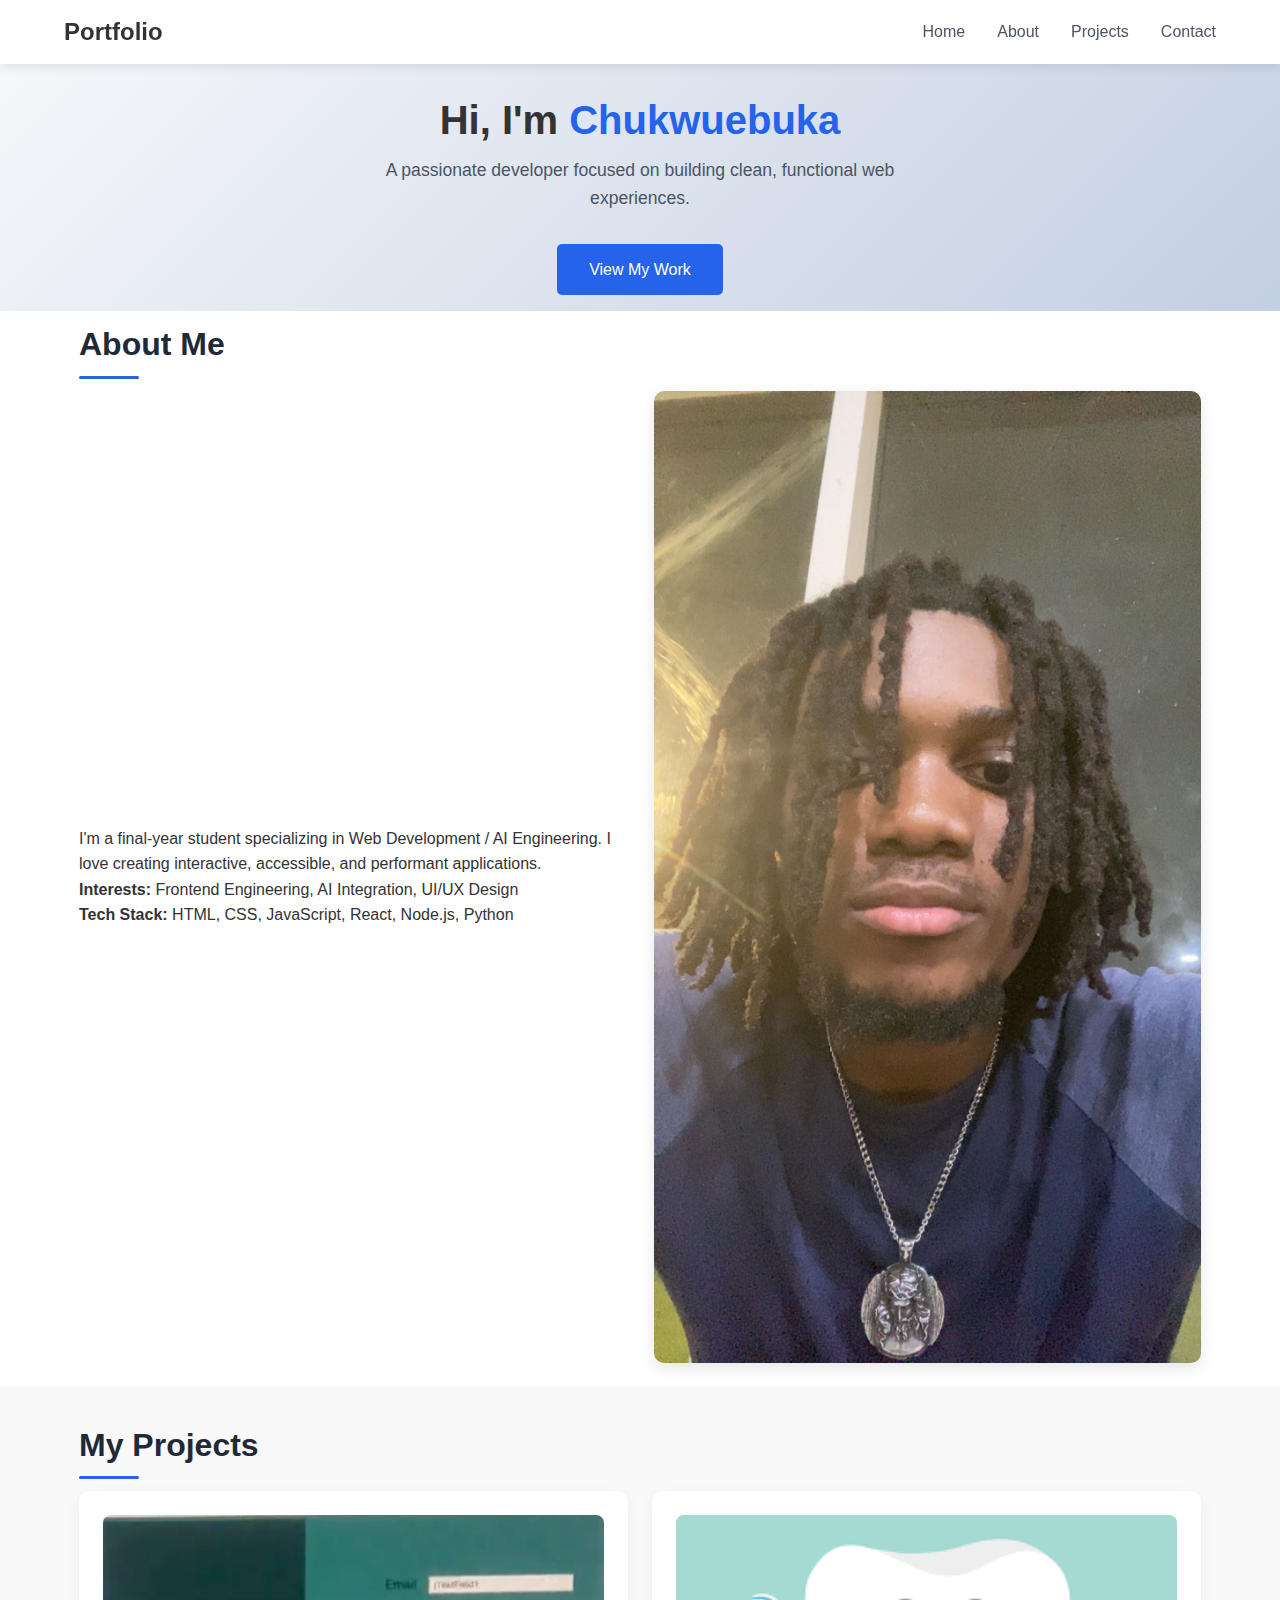
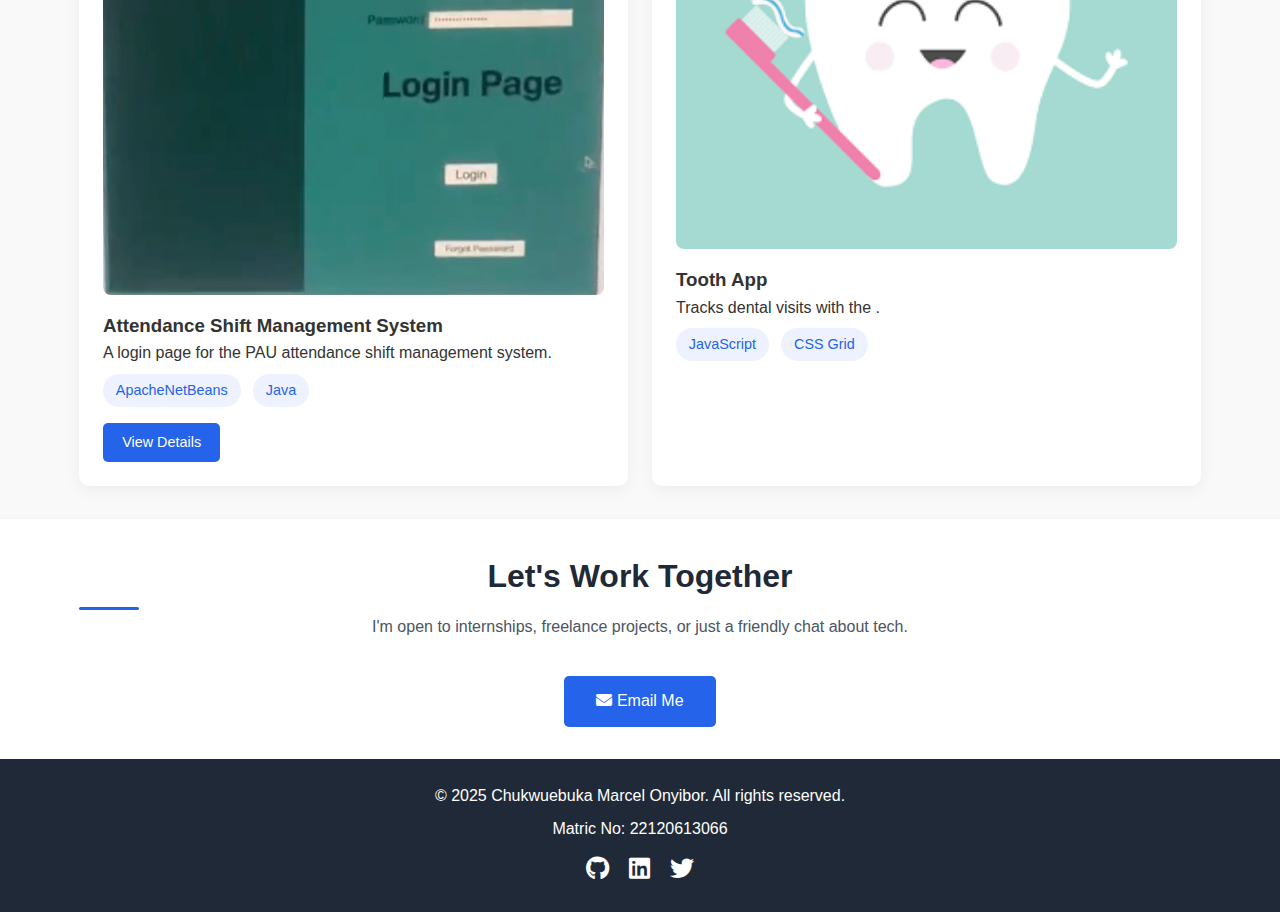
<file: index.html>
<!DOCTYPE html>
<html lang="en">
<head>
    <meta charset="UTF-8">
    <meta name="viewport" content="width=device-width, initial-scale=1.0">
    <title>My Portfolio | Developer</title>
    <link rel="stylesheet" href="style.css">
    <link rel="stylesheet" href="https://cdnjs.cloudflare.com/ajax/libs/font-awesome/6.4.0/css/all.min.css">
</head>
<body>
    <!-- Navigation -->
    <nav>
        <div class="container nav-container">
            <a href="#" class="logo">Portfolio</a>
            <ul class="nav-links">
                <li><a href="#home">Home</a></li>
                <li><a href="#about">About</a></li>
                <li><a href="#projects">Projects</a></li>
                <li><a href="#contact">Contact</a></li>
            </ul>
            <button class="menu-toggle" aria-label="Toggle menu">
                <i class="fas fa-bars"></i>
            </button>
        </div>
    </nav>

    <!-- Hero / Home -->
    <section id="home" class="hero">
        <div class="container">
            <h1>Hi, I'm <span class="highlight">Chukwuebuka</span></h1>
            <p>A passionate developer focused on building clean, functional web experiences.</p>
            <a href="#projects" class="btn">View My Work</a>
        </div>
    </section>

    <!-- About Me -->
    <section id="about" class="about">
        <div class="container">
            <h2>About Me</h2>
            <div class="about-content">
                <div class="about-text">
                    <p>I'm a final-year student specializing in Web Development / AI Engineering. I love creating interactive, accessible, and performant applications.</p>
                    <p><strong>Interests:</strong> Frontend Engineering, AI Integration, UI/UX Design</p>
                    <p><strong>Tech Stack:</strong> HTML, CSS, JavaScript, React, Node.js, Python</p>
                </div>
                <div class="about-image">
                    <img src="images/profile.jpg" alt="Profile Picture">
                </div>
            </div>
        </div>
    </section>

    <!-- Projects Section -->
    <section id="projects" class="projects">
        <div class="container">
            <h2>My Projects</h2>
            <div class="project-grid">
                <!-- Project 1 -->
                <article class="project-card">
                    <img src="images/AttendanceShiftProject.jpg" alt="Attendance Shift Project Screenshot">
                    <h3>Attendance Shift Management System</h3>
                    <p>A login page for the PAU attendance shift management system.</p>
                    <div class="tech-stack">
                        <span>ApacheNetBeans</span>
                        <span> Java</span>
                    </div>
                    <a href="project-details.html" class="btn-small">View Details</a>
                </article>
                <!-- Project 2 -->
                <article class="project-card">
                    <img src="images/toothapp.png" alt="Project 2 Screenshot">
                    <h3>Tooth App</h3>
                    <p>Tracks dental visits with the .</p>
                    <div class="tech-stack">
                        <span>JavaScript</span>
                        <span>CSS Grid</span>
                    </div>

                </article>
            </div>
        </div>
    </section>

    <!-- Call to Action -->
    <section id="contact" class="cta">
        <div class="container">
            <h2>Let's Work Together</h2>
            <p>I'm open to internships, freelance projects, or just a friendly chat about tech.</p>
            <div class="cta-buttons">
                <a href="mailto:ebukaonyibor100@gmail.com" class="btn">
                    <i class="fas fa-envelope"></i> Email Me
               
                </a>
            </div>
        </div>
    </section>

    <!-- Footer -->
    <footer>
        <div class="container">
            <p>&copy; 2025 Chukwuebuka Marcel Onyibor. All rights reserved.</p>
            <p>Matric No: 22120613066</p>
            
            <div class="social-links">
                <a href="#"><i class="fab fa-github"></i></a>
                <a href="#"><i class="fab fa-linkedin"></i></a>
                <a href="#"><i class="fab fa-twitter"></i></a>
            </div>
        </div>
    </footer>

    <script src="script.js"></script>
</body>
</html>
</file>
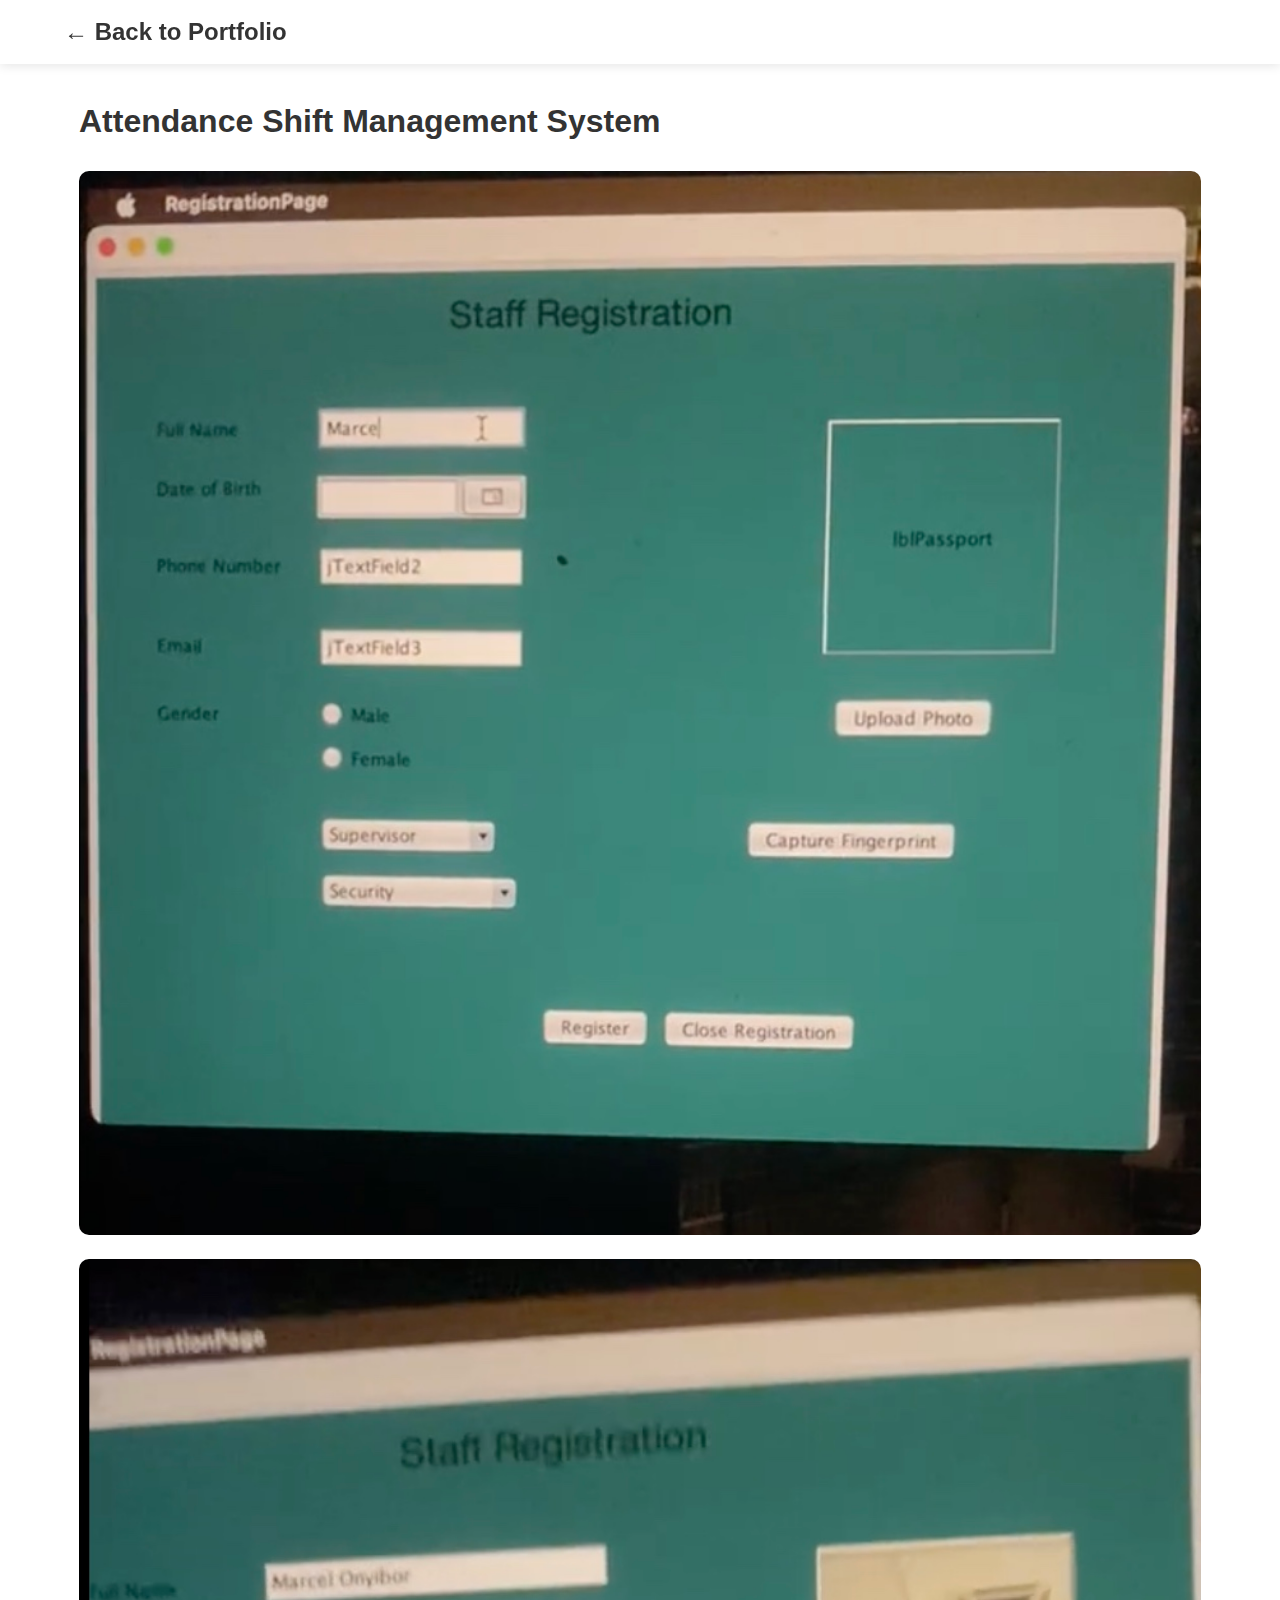
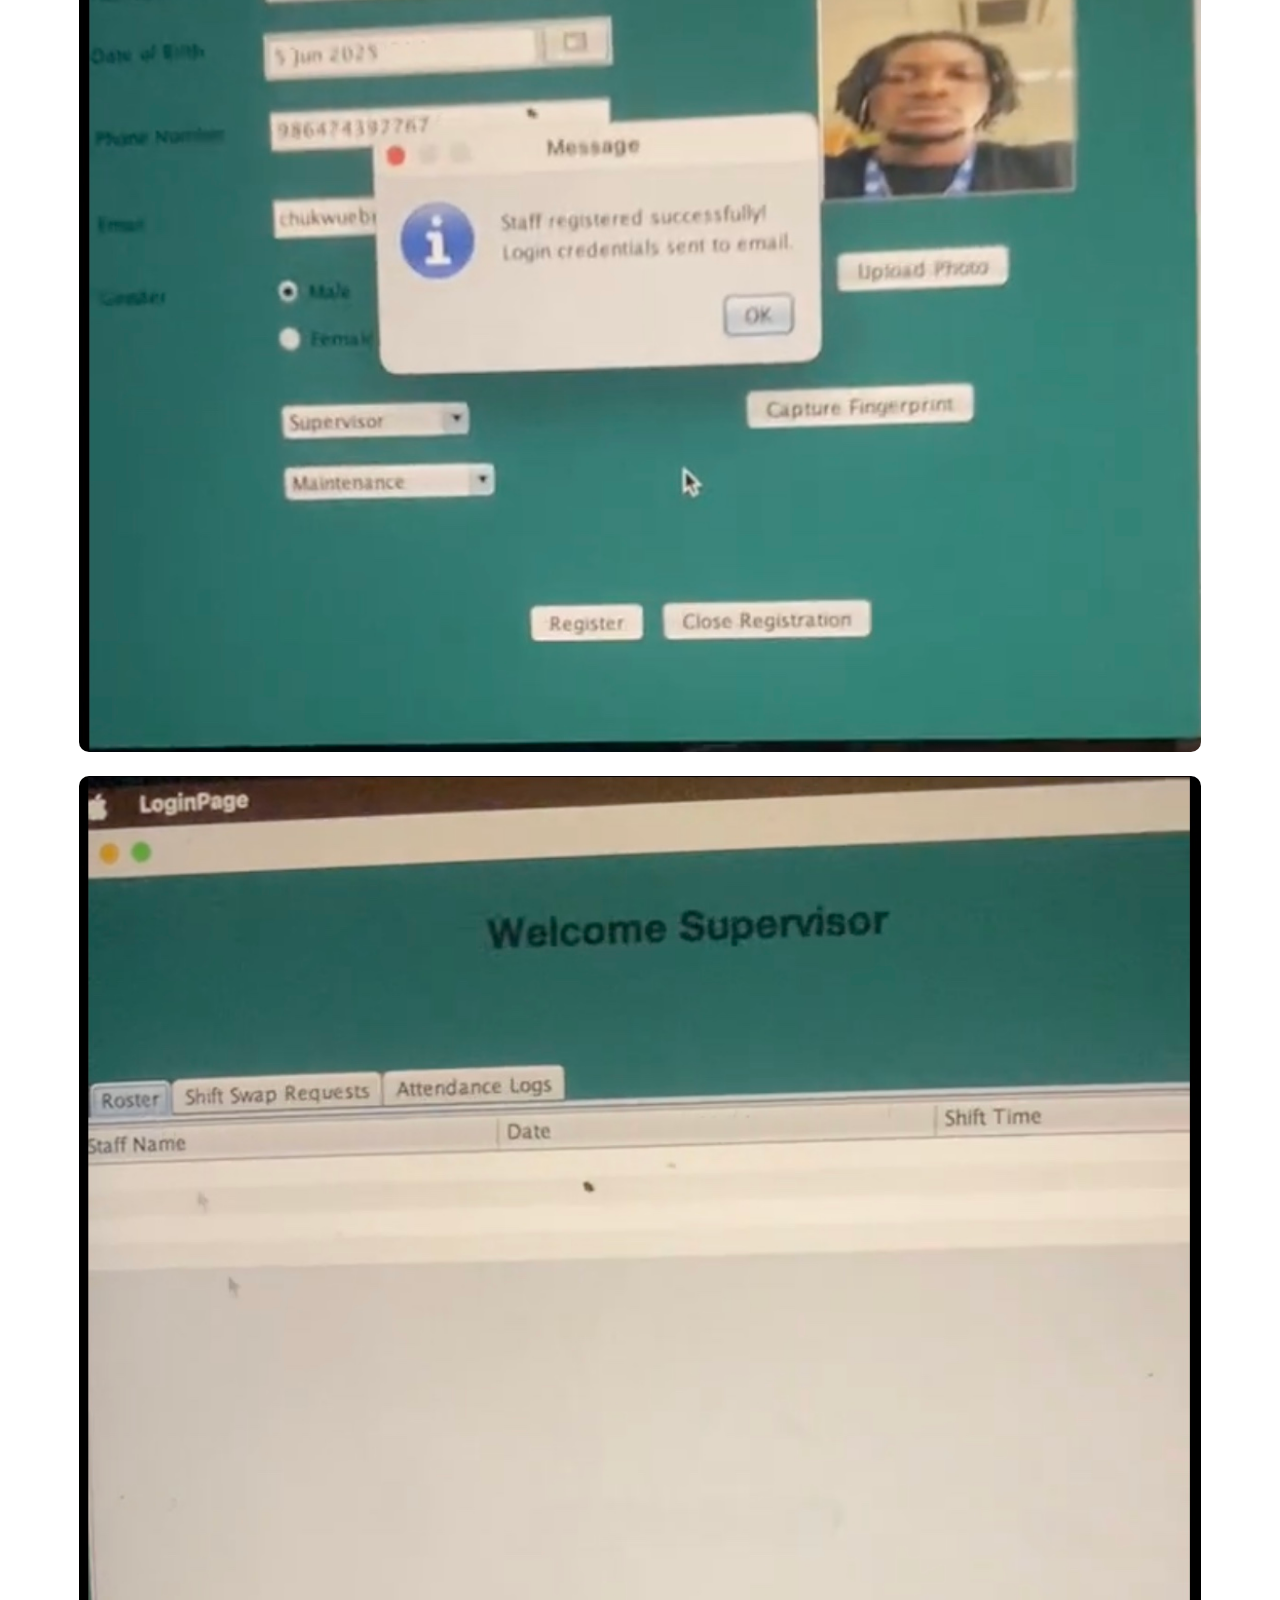
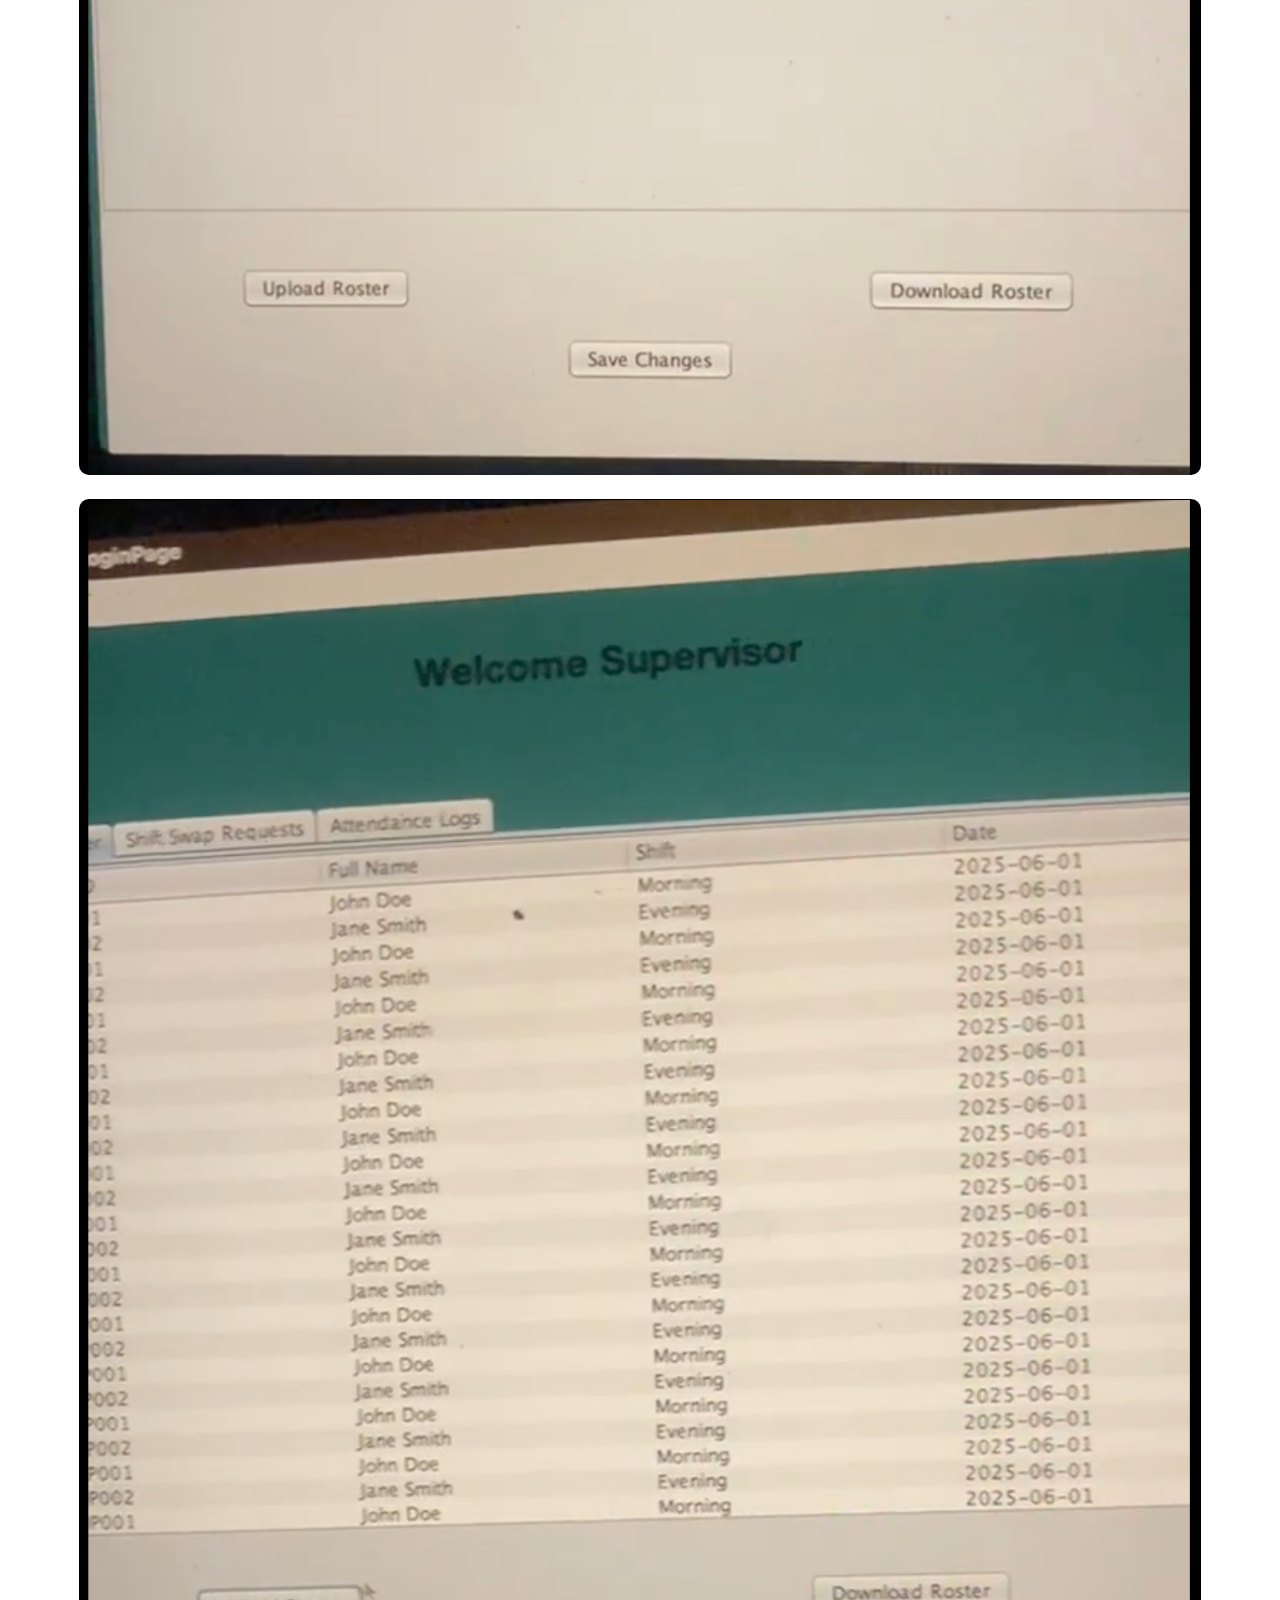
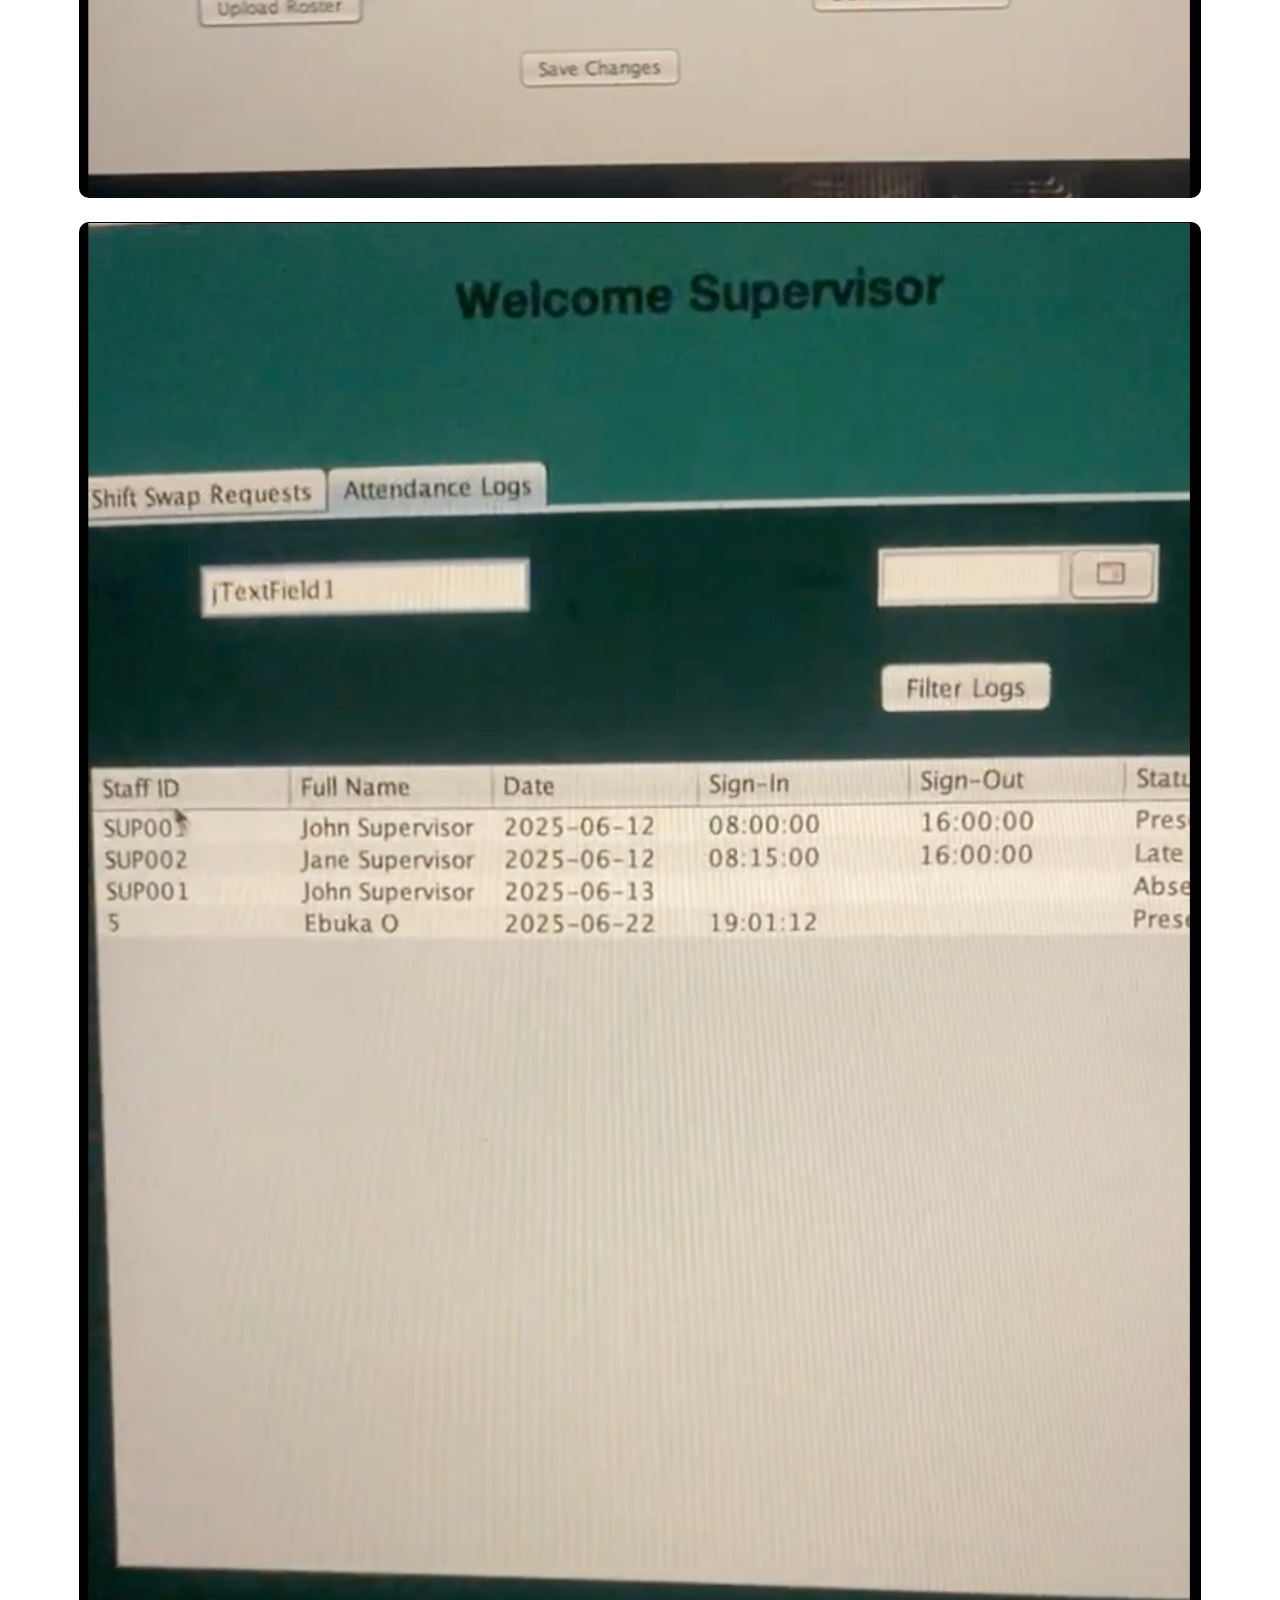
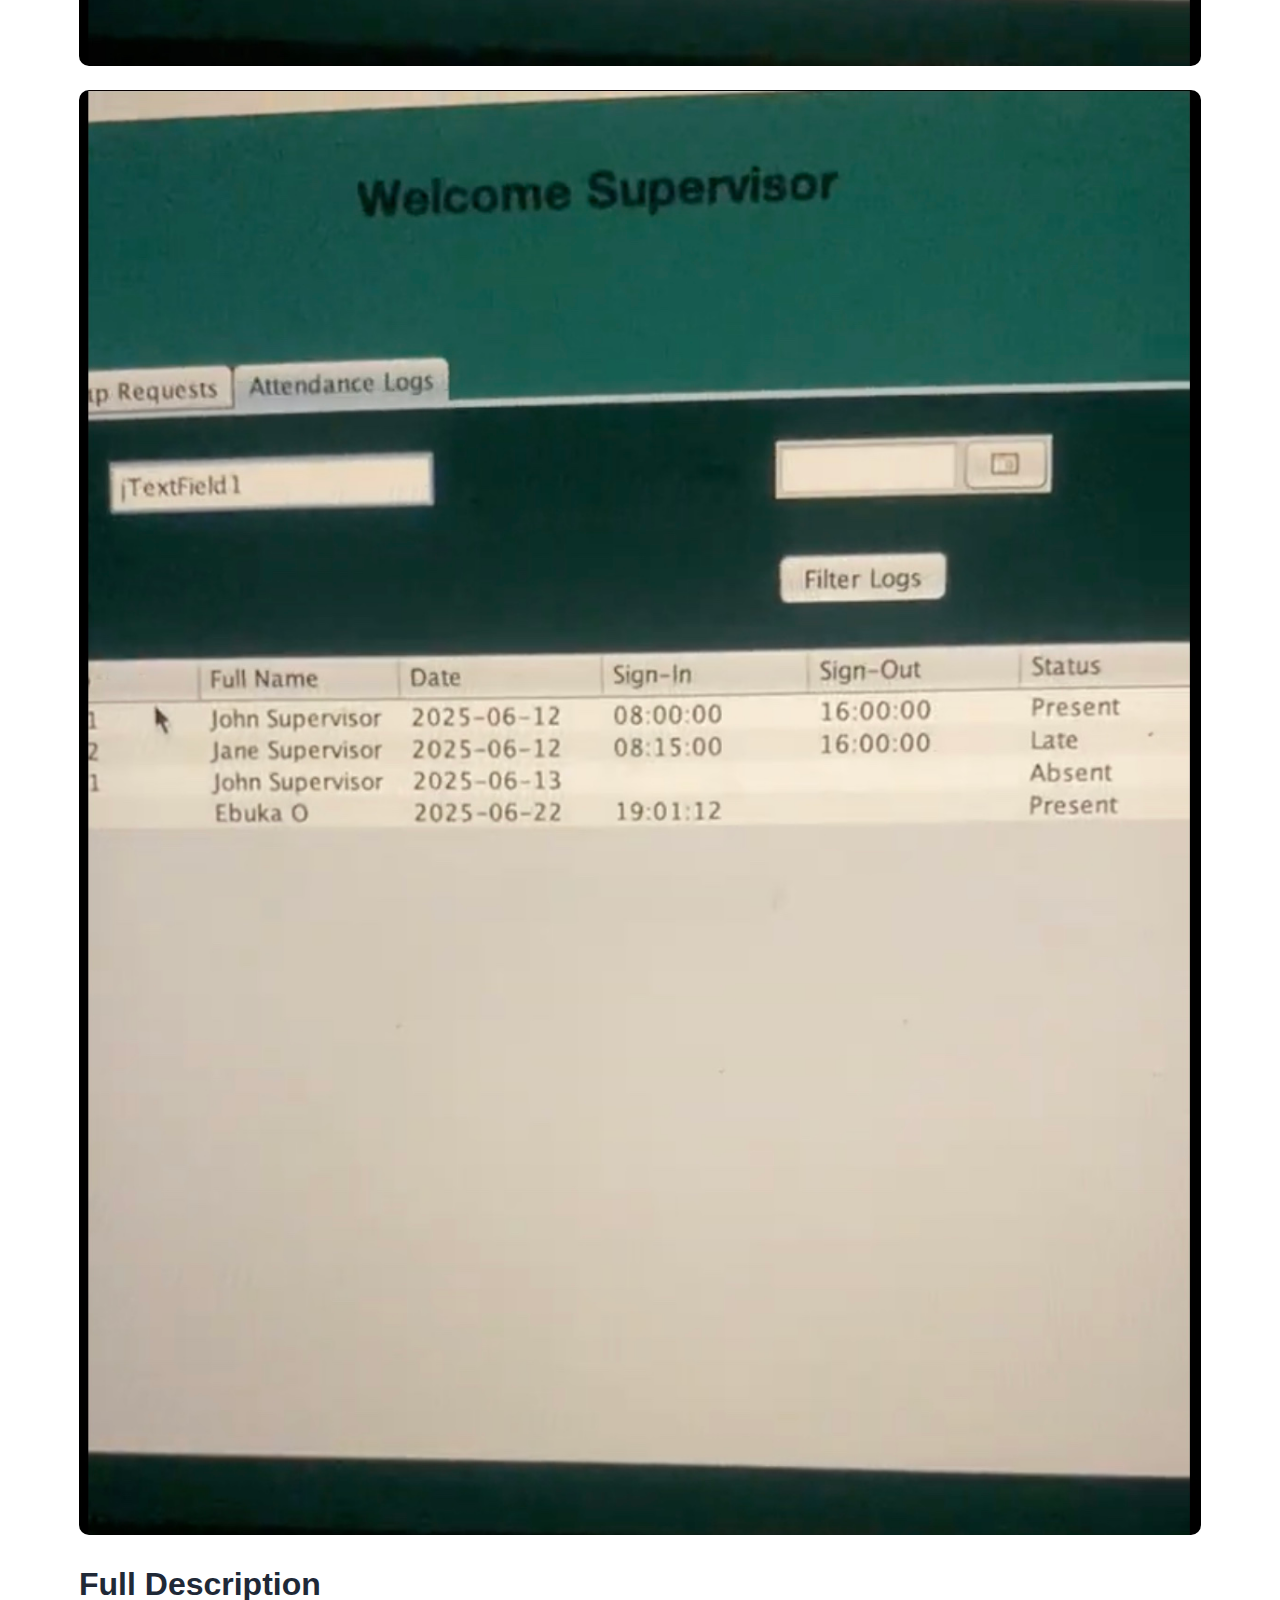
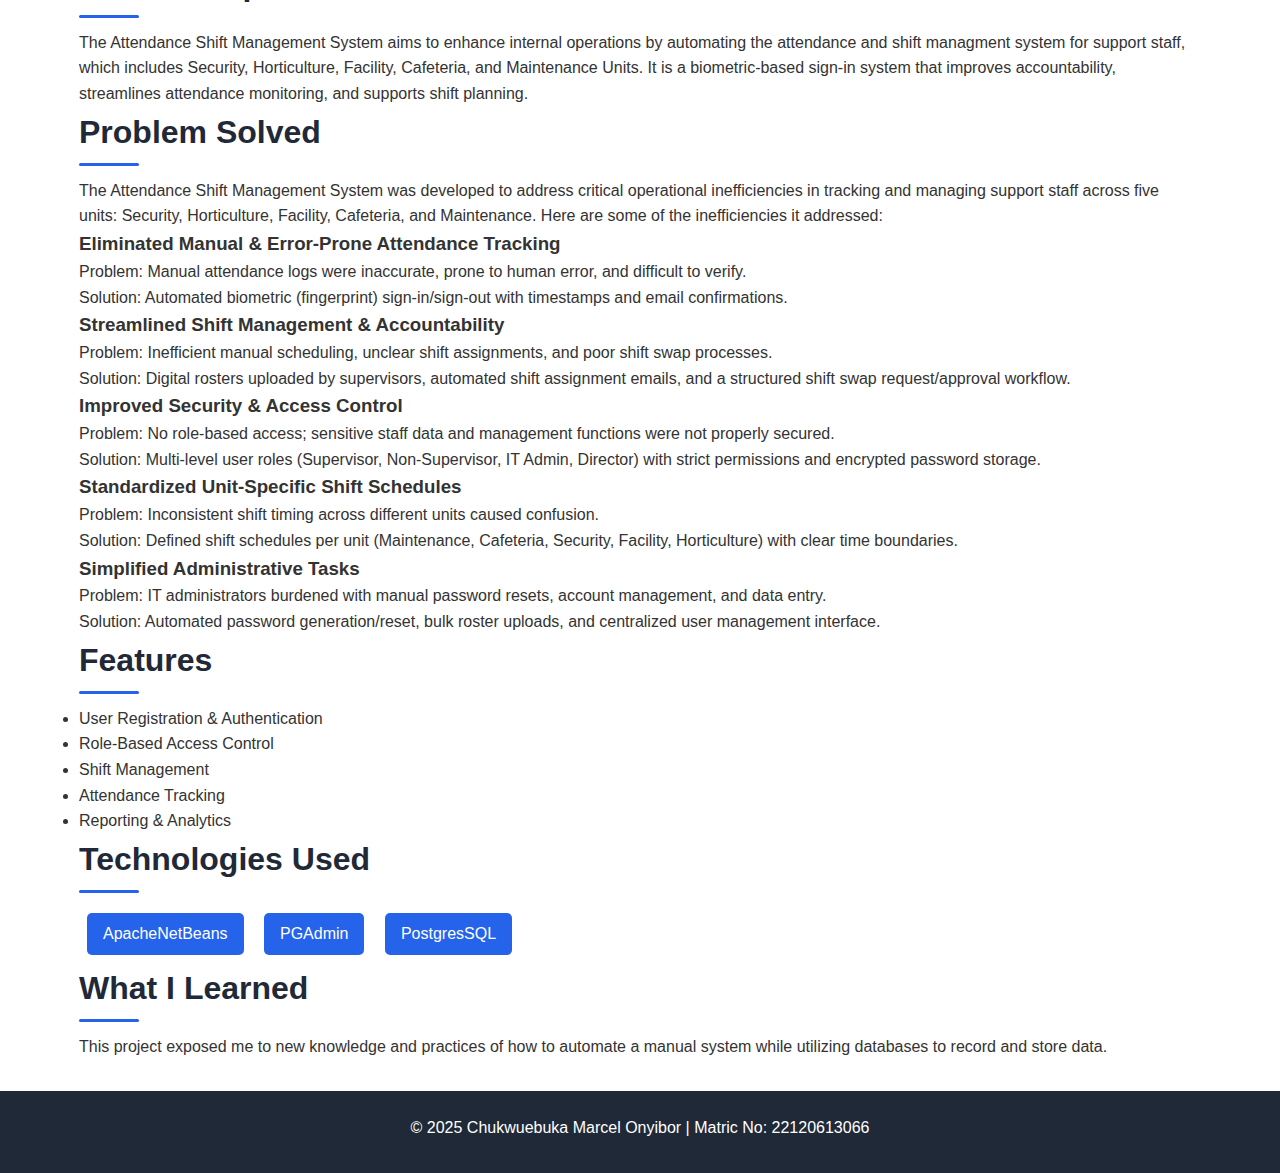
<file: project-details.html>
<!DOCTYPE html>
<html lang="en">
<head>
    <meta charset="UTF-8">
    <meta name="viewport" content="width=device-width, initial-scale=1.0">
    <title>Project Details | Attendance Shift Management System</title>
    <link rel="stylesheet" href="style.css">
</head>
<body>
    <nav>
        <div class="container nav-container">
            <a href="index.html" class="logo">← Back to Portfolio</a>
        </div>
    </nav>

    <main class="project-details">
        <div class="container">
            <h1>Attendance Shift Management System</h1>

            <img src="images/StaffRegistration.jpg" alt="Dashboard Full Screenshot" class="project-hero-img">
            <img src="images/StaffRegistration2.jpg" alt="Dashboard Full Screenshot" class="project-hero-img">
            <img src="images/Supervisordashboard1.jpg" alt="Dashboard Full Screenshot" class="project-hero-img">
            <img src="images/Supervisordashboard.jpg" alt="Dashboard Full Screenshot" class="project-hero-img">
            <img src="images/Attendance logs.jpg" alt="Dashboard Full Screenshot" class="project-hero-img">
            <img src="images/Attendancelogs2.jpg" alt="Dashboard Full Screenshot" class="project-hero-img">

            <section>
                <h2>Full Description</h2>
                <p> The Attendance Shift Management System aims to enhance internal operations by automating the attendance and shift
                    managment system for support staff, which includes Security, Horticulture, Facility, Cafeteria, and Maintenance Units.
                    It is a biometric-based sign-in system that improves accountability, streamlines attendance monitoring, and supports shift
                    planning.
                </p>
            </section>

            <section>
                <h2>Problem Solved</h2>
                <p>The Attendance Shift Management System was developed to address critical operational inefficiencies in tracking and managing
                    support staff across five units: Security, Horticulture, Facility, Cafeteria, and Maintenance. Here are some of the inefficiencies
                    it addressed:
                </p>

                <h3>Eliminated Manual & Error-Prone Attendance Tracking</h3>
                <p>Problem: Manual attendance logs were inaccurate, prone to human error, and difficult to verify.
                </p>
                <p>Solution: Automated biometric (fingerprint) sign-in/sign-out with timestamps and email confirmations.</p>

                <h3> Streamlined Shift Management & Accountability</h3>
                <p>Problem: Inefficient manual scheduling, unclear shift assignments, and poor shift swap processes.</p>
                <p>Solution: Digital rosters uploaded by supervisors, automated shift assignment emails, and a structured shift swap request/approval workflow.</p>

                <h3>Improved Security & Access Control</h3>
                <p>Problem: No role-based access; sensitive staff data and management functions were not properly secured.</p>
                <p>Solution: Multi-level user roles (Supervisor, Non-Supervisor, IT Admin, Director) with strict permissions and encrypted password storage.</p>

                <h3>Standardized Unit-Specific Shift Schedules</h3>
                <p>Problem: Inconsistent shift timing across different units caused confusion.</p>
                <p>Solution: Defined shift schedules per unit (Maintenance, Cafeteria, Security, Facility, Horticulture) with clear time boundaries.</p>

                <h3>Simplified Administrative Tasks</h3>
                <p>Problem: IT administrators burdened with manual password resets, account management, and data entry.</p>
                <p>Solution: Automated password generation/reset, bulk roster uploads, and centralized user management interface.</p>
            </section>

            <section>
                <h2>Features</h2>
                <ul>
                    <li>User Registration & Authentication</li>
                    <li>Role-Based Access Control</li>
                    <li>Shift Management</li>
                    <li>Attendance Tracking</li>
                    <li>Reporting & Analytics</li>
                </ul>
            </section>

            <section>
                <h2>Technologies Used</h2>
                <div class="tech-list">
                    <span>ApacheNetBeans</span>
                    <span>PGAdmin</span>
                    <span>PostgresSQL</span>
                </div>
            </section>

            <section>
                <h2>What I Learned</h2>
                <p>This project exposed me to new knowledge and practices of how to automate a manual system while utilizing databases to record and store data. </p>
            </section>

                    </div>
    </main>

    <footer>
        <div class="container">
            <p>&copy; 2025 Chukwuebuka Marcel Onyibor | Matric No: 22120613066</p>
            
        </div>
    </footer>
</body>
</html>
</file>
<file: style.css>
/* Reset & Base */
* {
    margin: 0;
    padding: 0;
    box-sizing: border-box;
}

body {
    font-family: 'Segoe UI', Tahoma, Geneva, Verdana, sans-serif;
    line-height: 1.6;
    color: #333;
}

.container {
    width: 90%;
    max-width: 1200px;
    margin: 0 auto;
    padding: 0 15px; /* Reduced padding */
}


nav {
    background: #fff;
    box-shadow: 0 2px 10px rgba(0,0,0,0.1);
    position: sticky;
    top: 0;
    z-index: 100;
}

.nav-container {
    display: flex;
    justify-content: space-between;
    align-items: center;
    padding: 0.8rem 0; /* Reduced padding */
}

.logo {
    font-size: 1.5rem;
    font-weight: 700;
    color: #333; 
    text-decoration: none;
    transition: color 0.3s;
}

.logo:hover {
    color: #2563eb;
}

.nav-links {
    display: flex;
    list-style: none;
}

.nav-links li {
    margin-left: 2rem;
}

.nav-links a {
    text-decoration: none;
    color: #4b5563; /* Softer gray */
    font-weight: 500;
    padding: 0.5rem 0;
    position: relative;
    transition: color 0.3s;
}

.nav-links a:hover {
    color: #2563eb;
}

.nav-links a::after {
    content: '';
    position: absolute;
    bottom: 0;
    left: 0;
    width: 0;
    height: 2px;
    background: #2563eb;
    transition: width 0.3s;
}

.nav-links a:hover::after {
    width: 100%;
}

.menu-toggle {
    display: none;
    background: none;
    border: none;
    font-size: 1.5rem;
    cursor: pointer;
    color: #333;
}

/*  REDUCED WHITESPACE HERO  */
.hero {
    padding: 2rem 0 1rem 0; /* Reduced top & bottom padding */
    text-align: center;
    background: linear-gradient(135deg, #f5f7fa 0%, #c3cfe2 100%);
}

.hero h1 {
    font-size: 2.5rem; /* Reduced from 3rem */
    margin-bottom: 0.75rem; /* Reduced */
    line-height: 1.2;
}

.highlight {
    color: #2563eb;
}

.hero p {
    font-size: 1.1rem;
    max-width: 600px;
    margin: 0 auto 1rem; /* Reduced bottom margin */
    color: #4b5563;
}

.btn {
    display: inline-block;
    padding: 0.8rem 2rem;
    background: #2563eb;
    color: white;
    border-radius: 5px;
    text-decoration: none;
    margin-top: 1rem;
    border: none;
    cursor: pointer;
    transition: background 0.3s, transform 0.2s;
}

.btn:hover {
    background: #1d4ed8;
    transform: translateY(-2px);
}

/*  REMOVED WHITESPACE FROM ABOUT SECTION */
.about {
    padding: 0.5rem 0 1.5rem 0; /* Drastically reduced top padding, slightly less bottom */
    border-top: none; /* Remove separator between hero and about */
}

.about h2 {
    margin-bottom: 1.25rem; /* Slightly reduced */
}

.about-content {
    display: grid;
    grid-template-columns: 1fr 1fr;
    gap: 1.75rem; /* Reduced from 2rem */
    align-items: center;
}

.about-image img {
    width: 100%;
    border-radius: 10px;
    box-shadow: 0 5px 15px rgba(0,0,0,0.1);
}

/*  PROJECTS SECTION  */
.projects {
    padding: 2rem 0; /* Reduced from 2.5rem */
    background: #f9f9f9;
    border-top: 1px solid #f1f5f9;
}

.projects h2 {
    margin-bottom: 1.25rem; /* Reduced */
}

.project-grid {
    display: grid;
    grid-template-columns: repeat(auto-fit, minmax(300px, 1fr));
    gap: 1.5rem; /* Slightly reduced */
    margin-top: 1.25rem; /* Reduced */
}

.project-card {
    background: white;
    border-radius: 10px;
    padding: 1.5rem;
    box-shadow: 0 5px 15px rgba(0,0,0,0.05);
    transition: transform 0.3s, box-shadow 0.3s;
    margin-bottom: 0; /* Remove extra bottom margin */
}

.project-card:hover {
    transform: translateY(-5px);
    box-shadow: 0 10px 25px rgba(0,0,0,0.1);
}

.project-card img {
    width: 100%;
    border-radius: 8px;
    margin-bottom: 1rem;
}

.tech-stack span {
    display: inline-block;
    background: #eef2ff;
    color: #2563eb;
    padding: 0.3rem 0.8rem;
    border-radius: 20px;
    margin-right: 0.5rem;
    margin-top: 0.5rem;
    font-size: 0.9rem;
}

.btn-small {
    display: inline-block;
    padding: 0.5rem 1.2rem;
    background: #2563eb;
    color: white;
    border-radius: 5px;
    text-decoration: none;
    margin-top: 1rem;
    font-size: 0.9rem;
    transition: background 0.3s;
}

.btn-small:hover {
    background: #1d4ed8;
}

/*  CTA SECTION  */
.cta {
    padding: 2rem 0; /* Reduced from 2.5rem */
    text-align: center;
    border-top: 1px solid #f1f5f9;
}

.cta h2 {
    margin-bottom: 0.75rem; /* Reduced */
}

.cta p {
    max-width: 600px;
    margin: 0 auto;
    color: #4b5563;
}

.cta-buttons {
    display: flex;
    justify-content: center;
    flex-wrap: wrap;
    gap: 1rem;
    margin-top: 1.25rem; /* Reduced */
}

.btn-whatsapp {
    background: #25D366;
}

.btn-whatsapp:hover {
    background: #1da851;
}

.btn-outline {
    background: transparent;
    border: 2px solid #2563eb;
    color: #2563eb;
}

.btn-outline:hover {
    background: #2563eb;
    color: white;
}

/*  FOOTER  */
footer {
    background: #1f2937;
    color: white;
    text-align: center;
    padding: 1.5rem 0; /* Reduced from 2rem */
    margin-top: 0; /* Remove extra top margin */
}

footer p {
    margin-bottom: 0.5rem;
}

.social-links a {
    color: white;
    font-size: 1.5rem;
    margin: 0 0.5rem;
    transition: color 0.3s;
}

.social-links a:hover {
    color: #2563eb;
}

/*  PROJECT DETAILS PAGE  */
.project-details {
    padding: 2rem 0; /* Reduced from 3rem */
}

.project-hero-img {
    width: 100%;
    border-radius: 10px;
    margin: 1.5rem 0; /* Reduced */
}

.tech-list span {
    display: inline-block;
    background: #2563eb;
    color: white;
    padding: 0.5rem 1rem;
    border-radius: 5px;
    margin: 0.5rem;
}

/*  RESPONSIVE DESIGN  */
@media (max-width: 768px) {
    .container {
        width: 95%;
        padding: 0 10px;
    }
    
    .nav-links {
        display: none;
        flex-direction: column;
        position: absolute;
        top: 100%;
        left: 0;
        width: 100%;
        background: white;
        padding: 1rem;
        box-shadow: 0 10px 15px rgba(0,0,0,0.1);
    }

    .nav-links.active {
        display: flex;
    }

    .nav-links li {
        margin: 0.5rem 0;
    }

    .menu-toggle {
        display: block;
    }

    .about-content {
        grid-template-columns: 1fr;
        gap: 1.25rem; /* Reduced */
    }

    .hero {
        padding: 1.5rem 0 0.75rem 0; /* Reduced for mobile */
    }

    .hero h1 {
        font-size: 2rem; /* Better for mobile */
    }

    .about, .projects, .cta {
        padding: 1.5rem 0; /* Reduced for mobile */
    }
    
    .project-grid {
        gap: 1rem;
    }
    
    .cta-buttons {
        flex-direction: column;
        align-items: center;
    }
    
    .cta-buttons .btn {
        width: 100%;
        max-width: 250px;
        text-align: center;
    }
}

/* Section headers consistency */
h2 {
    font-size: 2rem;
    color: #1f2937;
    margin-bottom: 1.25rem; /* Reduced */
    position: relative;
}

h2::after {
    content: '';
    position: absolute;
    bottom: -8px;
    left: 0;
    width: 60px;
    height: 3px;
    background: #2563eb;
    border-radius: 2px;
}

/* Subtle hover effect for all links */
a {
    transition: color 0.3s;
}

/* Improve image loading */
img {
    max-width: 100%;
    height: auto;
    display: block;
}
</file>
